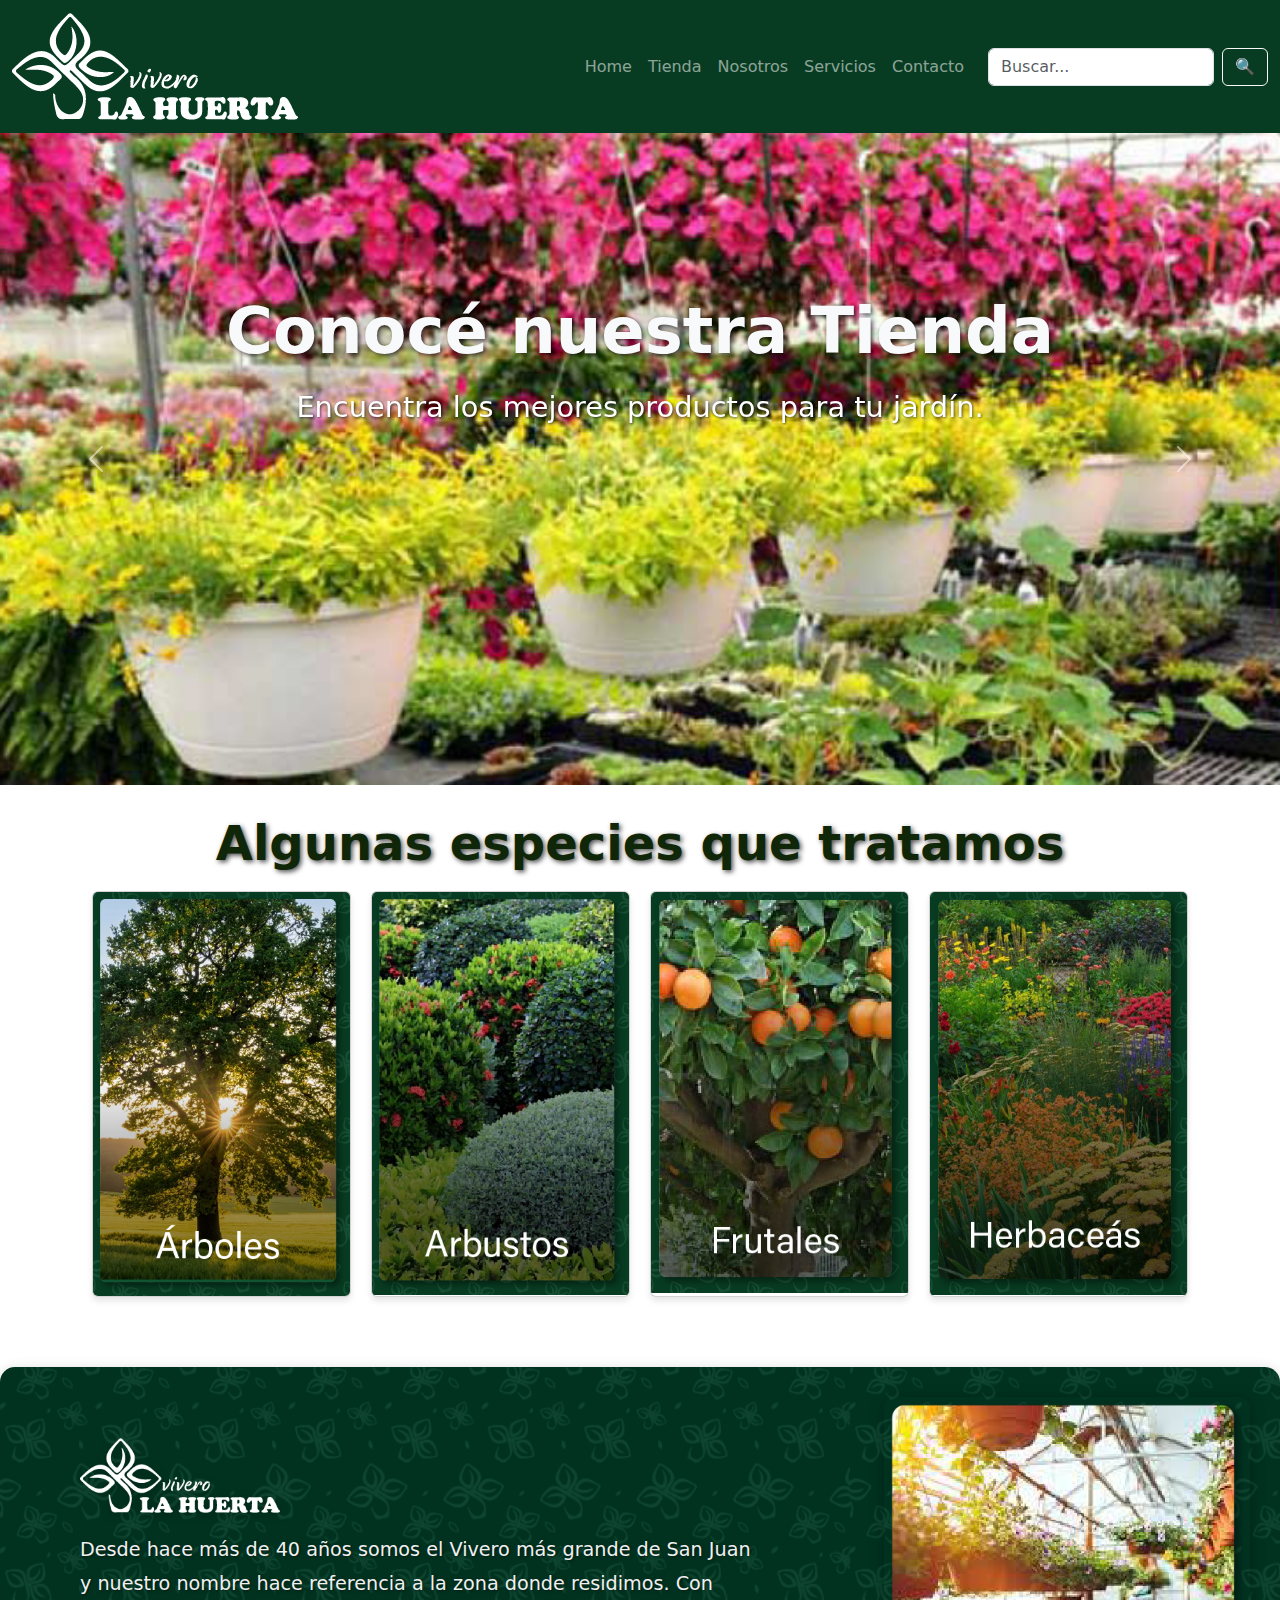
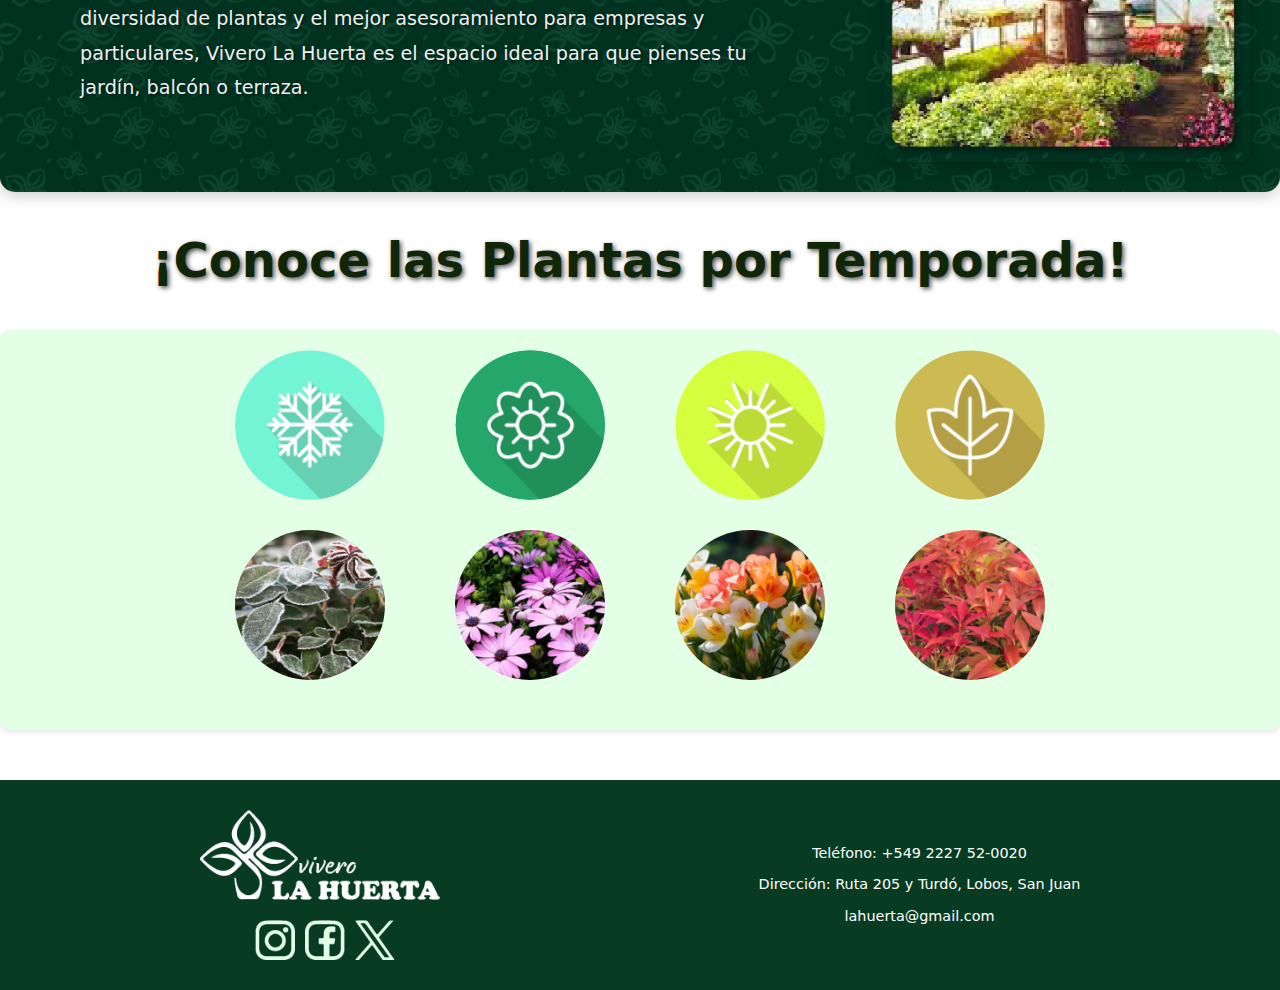
<file: index.html>
<!DOCTYPE html>
<html lang="es">
<head>
  <meta charset="UTF-8">
  <meta name="viewport" content="width=device-width, initial-scale=1">
  <title>Home</title>
  <link rel="stylesheet" href="styles/home.css">
  <link href="https://cdn.jsdelivr.net/npm/bootstrap@5.3.0/dist/css/bootstrap.min.css" rel="stylesheet">
 
</head>
<body>
  <!-- Navbar -->
  <nav class="navbar navbar-expand-lg navbar-dark" style="background-color: #083C22;">
    <div class="container-fluid">
      <a class="navbar-brand" href="index.html">
        <img src="img/Recurso 2.png" alt="Logo">
      </a>
      <button class="navbar-toggler" type="button" data-bs-toggle="collapse" data-bs-target="#navbarNav">
        <span class="navbar-toggler-icon"></span>
      </button>
      <div class="collapse navbar-collapse" id="navbarNav">
        <ul class="navbar-nav ms-auto">
	  <li class="nav-item"><a class="nav-link" href="index.html">Home</a></li>
          <li class="nav-item"><a class="nav-link" href="catalogo.html">Tienda</a></li>
          <li class="nav-item"><a class="nav-link" href="nosotros.html">Nosotros</a></li>
          <li class="nav-item"><a class="nav-link" href="servicio.html">Servicios</a></li>
          <li class="nav-item"><a class="nav-link" href="contacto.html">Contacto</a></li>
        </ul>
        <form class="d-flex ms-3">
          <input class="form-control me-2" type="search" placeholder="Buscar..." aria-label="Buscar">
          <button class="btn btn-outline-light" type="submit">🔍</button>
        </form>
      </div>
    </div>
  </nav>

  <!-- Carrusel -->
  <div id="carouselExample" class="carousel slide" data-bs-ride="carousel">
    <div class="carousel-inner">
      <div class="carousel-item active">
        <img src="img/1.png" class="d-block w-100" alt="Imagen 1">
        <div class="carousel-caption">
          <h2><a href="catalogo.html" class="text-light text-decoration-none">Conocé nuestra Tienda</a></h2>
          <p>Encuentra los mejores productos para tu jardín.</p>
        </div>
      </div>
      <div class="carousel-item">
        <img src="img/2.png" class="d-block w-100" alt="Imagen 2">
        <div class="carousel-caption">
          <h2><a href="nosotros.html" class="text-light text-decoration-none">Sobre Nosotros</a></h2>
          <p>Descubre nuestra pasión por la naturaleza.</p>
        </div>
      </div>
      <div class="carousel-item">
        <img src="img/3.png" class="d-block w-100" alt="Imagen 3">
        <div class="carousel-caption">
          <h2><a href="servicio.html" class="text-light text-decoration-none">Nuestros Servicios</a></h2>
          <p>Te ofrecemos asesoramiento personalizado.</p>
        </div>
      </div>
    </div>
    <button class="carousel-control-prev" type="button" data-bs-target="#carouselExample" data-bs-slide="prev">
      <span class="carousel-control-prev-icon"></span>
      <span class="visually-hidden">Anterior</span>
    </button>
    <button class="carousel-control-next" type="button" data-bs-target="#carouselExample" data-bs-slide="next">
      <span class="carousel-control-next-icon"></span>
      <span class="visually-hidden">Siguiente</span>
    </button>
</div>
	<!-- Especies que Tratamos --> 
	<div class="container">
    <h1 class="tituloss">Algunas especies que tratamos</h1>
    <div class="grid">
      <a href="catalogo.html" class="card">
        <img src="img/sec 4.png" alt="Árboles">
       
      </a>
      <a href="catalogo.html" class="card">
        <img src="img/sec3.png" alt="Arbustos">
       
      </a>
      <a href="catalogo.html" class="card">
        <img src="img/sec2.png" alt="Frutales">
        
      </a>
      <a href="catalogo.html" class="card">
        <img src="img/sec1.png" alt="Herbáceas">
        
      </a>
    </div>
  </div>
	
	
	
		<!-- Secciones a nosotros --> 
 <div class="nosotros">
	 
    <div class="texto">
     <img src="img/Recurso 2.png" alt="Logo" class="logo-n">
      <p class="fuente">Desde hace más de 40 años somos el Vivero más grande de San Juan y nuestro nombre hace referencia a la zona donde residimos. Con diversidad de plantas y el mejor asesoramiento para empresas y particulares, Vivero La Huerta es el espacio ideal para que pienses tu jardín, balcón o terraza.</p> 
	
    </div>
    <img src="img/nosotros foto.png" alt="foto" class="foto" >	
  </div>
	<!--Plantas por temporada-->

 <h1 class="tituloss">¡Conoce las Plantas por Temporada!</h1>
   <div class="panel">
        <div class="season">
            <a href="catalogo.html"><img src="img/invierno.png" alt="Icono Invierno"></a>
            <img class="plant" src="img/invierno img.png" alt="Planta Invierno">
        </div>
        <div class="season">
            <a href="catalogo.html"><img src="img/primavera.png" alt="Icono Primavera"></a>
            <img class="plant" src="img/primavera img.png" alt="Planta Primavera">
        </div>
        <div class="season">
            <a href="catalogo.html"><img src="img/verano.png" alt="Icono Verano"></a>
            <img class="plant" src="img/verano img.png" alt="Planta Verano">
        </div>
        <div class="season">
            <a href="catalogo.html"><img src="img/otoño.png" alt="Icono Otoño"></a>
            <img class="plant" src="img/otoño img.png" alt="Planta Otoño">
        </div>
    </div>

    <!-- Footer -->
    <footer class="footer">
        <div class="footer-content">
            <div class="left-section">
                <div class="logo">
                          <a class="logo" href="index.html">
                          <img src="img/Recurso 2.png" alt="Logo">
                    
                </div>
                <div class="social-icons">
                    <a href="https://www.instagram.com/"><img src="img/inst.png" alt="Instagram"></a>
                    <a href="https://www.facebook.com/"><img src="img/fb.png" alt="Facebook"></a>
                    <a href="https://x.com/"><img src="img/x.png" alt="X"></a>
                </div>
            </div>
            <div class="right-section contact-info">
                <p class="fuente">Teléfono: +549 2227 52-0020</p>
                <p class="fuente">Dirección: Ruta 205 y Turdó, Lobos, San Juan</p>
                <p><a href="mailto:lahuerta@gmail.com" class="fuente">lahuerta@gmail.com</a></p>
            </div>
        </div>
    </footer>

    
  <!-- Bootstrap JS -->
  
<script src="https://cdn.jsdelivr.net/npm/bootstrap@5.3.0/dist/js/bootstrap.bundle.min.js"></script>
</body>
</html>
</file>
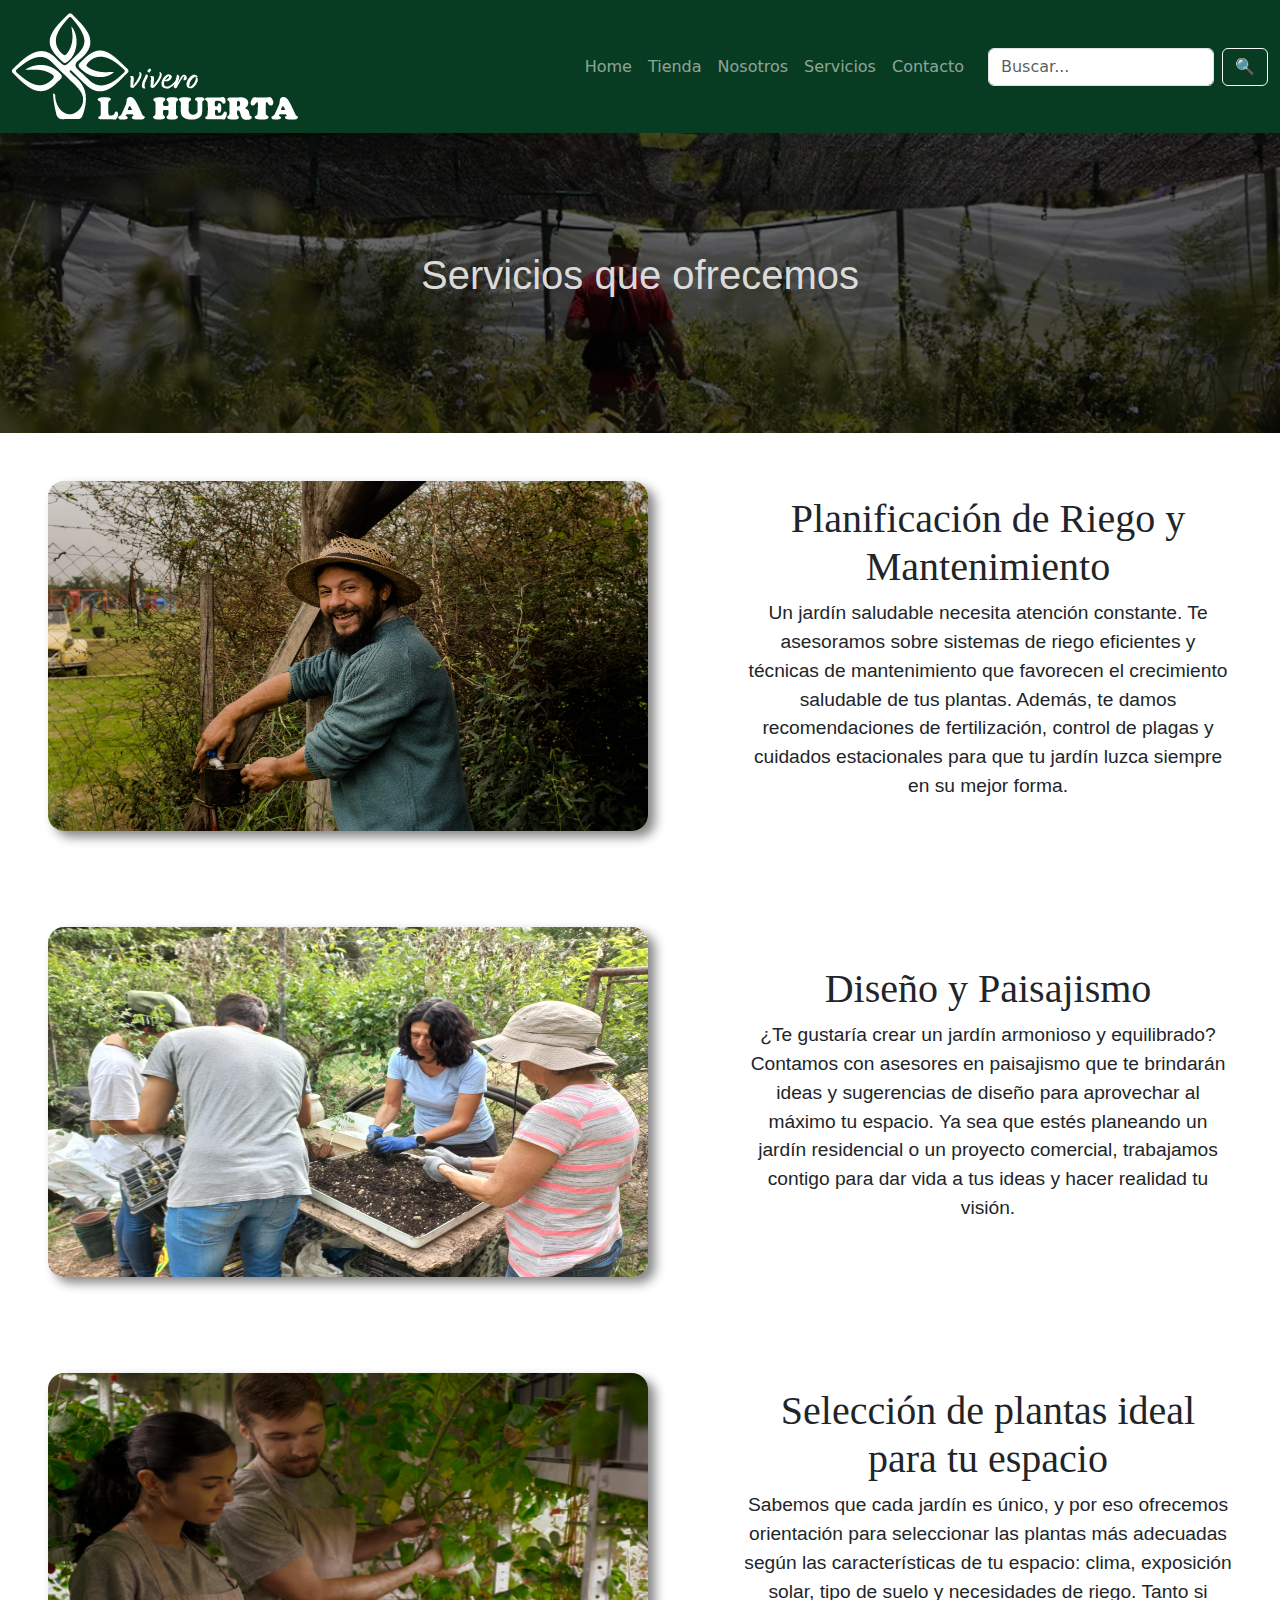
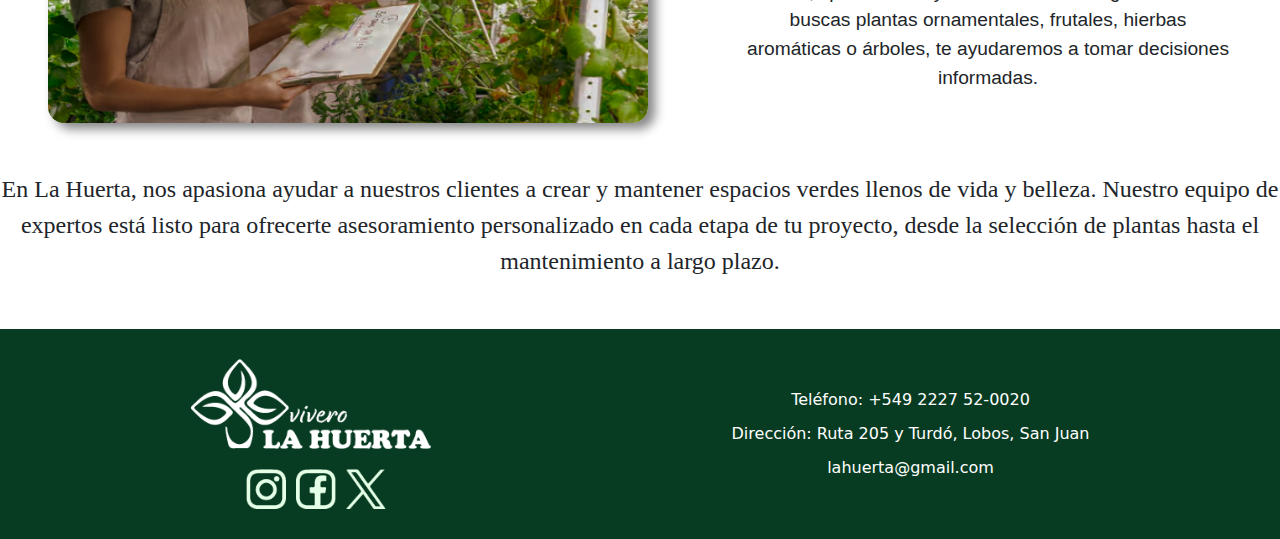
<file: servicio.html>
<!DOCTYPE html>
<html lang="en">
<head>
    <meta charset="UTF-8">
    <meta name="viewport" content="width=device-width, initial-scale=1.0">
    <title>Servicios</title>
    <link href="https://cdn.jsdelivr.net/npm/bootstrap@5.3.3/dist/css/bootstrap.min.css" rel="stylesheet" integrity="sha384-QWTKZyjpPEjISv5WaRU9OFeRpok6YctnYmDr5pNlyT2bRjXh0JMhjY6hW+ALEwIH" crossorigin="anonymous">
    <link rel="stylesheet" href="styles/servicios.css">
</head>
<body>
<!-- Navbar -->
  <nav class="navbar navbar-expand-lg navbar-dark" style="background-color: #083C22;">
    <div class="container-fluid">
      <a class="navbar-brand" href="index.html">
        <img src="img/Recurso 2.png" alt="Logo">
      </a>
      <button class="navbar-toggler" type="button" data-bs-toggle="collapse" data-bs-target="#navbarNav">
        <span class="navbar-toggler-icon"></span>
      </button>
      <div class="collapse navbar-collapse" id="navbarNav">
        <ul class="navbar-nav ms-auto">
         <li class="nav-item"><a class="nav-link" href="index.html">Home</a></li>
          <li class="nav-item"><a class="nav-link" href="catalogo.html">Tienda</a></li>
          <li class="nav-item"><a class="nav-link" href="nosotros.html">Nosotros</a></li>
          <li class="nav-item"><a class="nav-link" href="servicio.html">Servicios</a></li>
          <li class="nav-item"><a class="nav-link" href="contacto.html">Contacto</a></li>
        </ul>
        <form class="d-flex ms-3">
          <input class="form-control me-2" type="search" placeholder="Buscar..." aria-label="Buscar">
          <button class="btn btn-outline-light" type="submit">🔍</button>
        </form>
      </div>
    </div>
  </nav>




<!-- info -->
    
    <div class="fondo">
    <p>Servicios que ofrecemos</p>
    </div>
    <div class="div-1 container">
        <img class="col-xl-7" src="img/fondo.jpg" alt="">
        <div class="col-xl-5">
            <h1>Planificación de Riego y Mantenimiento</h1>
            <p>Un jardín saludable necesita atención constante. Te asesoramos sobre sistemas de riego eficientes y técnicas de mantenimiento que favorecen el crecimiento saludable de tus plantas. Además, te damos recomendaciones de fertilización, control de plagas y cuidados estacionales para que tu jardín luzca siempre en su mejor forma.</p>
        </div>
    </div>
    <div class="div-1 container">
        <img class="col-xl-7" src="img/nn.jpg" alt="">
        <div class=" col-xl-5">
            <h1>Diseño y Paisajismo </h1>
            <p>¿Te gustaría crear un jardín armonioso y equilibrado? Contamos con asesores en paisajismo que te brindarán ideas y sugerencias de diseño para aprovechar al máximo tu espacio. Ya sea que estés planeando un jardín residencial o un proyecto comercial, trabajamos contigo para dar vida a tus ideas y hacer realidad tu visión.</p>
        </div>
    </div> 
    <div class="div-1 container">
        <img class="col-xl-7" src="img/asd.PNG" alt="">
        <div class=" col-xl-5">
            <h1>Selección de plantas ideal para tu espacio</h1>
            <p>Sabemos que cada jardín es único, y por eso ofrecemos orientación para seleccionar las plantas más adecuadas según las características de tu espacio: clima, exposición solar, tipo de suelo y necesidades de riego. Tanto si buscas plantas ornamentales, frutales, hierbas aromáticas o árboles, te ayudaremos a tomar decisiones informadas.</p>
        </div>
    </div>
    <p class=" frase col-12">En La Huerta, nos apasiona ayudar a nuestros clientes a crear y mantener espacios verdes llenos de vida y belleza. Nuestro equipo de expertos está listo para ofrecerte asesoramiento personalizado en cada etapa de tu proyecto, desde la selección de plantas hasta el mantenimiento a largo plazo.</p>
    <!-- Footer -->
     <!-- Footer -->
    <footer class="footer">
        <div class="footer-content">
            <div class="left-section">
                <div class="logo">
                    <a class="logo" href="index.html">
                    <img src="img/Recurso 2.png" alt="Vivero La Huerta Logo">
                    
                </div>
                <div class="social-icons">
                    <a href="https://www.facebook.com/"><img src="img/inst.png" alt="Instagram"></a>
                    <a href="https://www.instagram.com/"><img src="img/fb.png" alt="Facebook"></a>
                    <a href="https://x.com/"><img src="img/x.png" alt="X"></a>
                </div>
            </div>
            <div class="right-section contact-info">
                <p class="fuente">Teléfono: +549 2227 52-0020</p>
                <p class="fuente">Dirección: Ruta 205 y Turdó, Lobos, San Juan</p>
                <p><a href="mailto:lahuerta@gmail.com" class="fuente">lahuerta@gmail.com</a></p>
            </div>
        </div>
    </footer>
    <script src="https://cdn.jsdelivr.net/npm/bootstrap@5.3.3/dist/js/bootstrap.bundle.min.js" integrity="sha384-YvpcrYf0tY3lHB60NNkmXc5s9fDVZLESaAA55NDzOxhy9GkcIdslK1eN7N6jIeHz" crossorigin="anonymous"></script>    
</body>
</html>
</file>
<file: styles/home.css>
/* Estilos generales */
.body {
    background-color: #E3FFE5;
    margin: 0px;
    font-family: "Gill Sans", "Gill Sans MT", "Myriad Pro", "DejaVu Sans Condensed", Helvetica, Arial, sans-serif;
    line-height: 1.6;
    color: #083C22; /* Texto oscuro que combina con el tema */
}

.h1, h2, h3, h4, h5, h6 {
    margin: 0;
    font-weight: bold;
    color: #013220;
	overflow-wrap: break-word;
}

.p {
    margin: 0 0 1em;
}

/* Encabezado */
.header {
    display: flex;
    align-items: center;
    justify-content: space-between;
    padding: 20px 40px;
    background-color: #083C22;
    color: #fff;
    height: auto;
    box-shadow: 0 2px 5px rgba(0, 0, 0, 0.2);
	margin-bottom: 1px;
}

.logo img {
    width: 15em;
    height: auto;
    margin-bottom: 0;
}

.nav-links ul {
    display: flex;
    gap: 30px;
    list-style: none;
    margin: 0;
    padding: 0;
}

.nav-links ul li a {
    text-decoration: none;
    color: white;
    font-size: 16px;
    font-weight: bold;
    padding: 5px 15px;
    border: 2px solid transparent;
    border-radius: 20px;
    transition: all 0.3s;
}

.nav-links ul li a:hover {
    background-color: #4CAF50;
    color: #083C22;
}

/* Barra de búsqueda */
.search-container input[type="text"] {
    padding: 8px 12px;
    border-radius: 20px;
    border: 1.5px solid #4CAF50;
    width: 220px;
    background-color: transparent;
    font-size: 14px;
    transition: all 0.3s;
}

.search-container input[type="text"]:focus {
    border-color: #083C22;
    outline: none;
}

.container {
    max-width: 1200px; /* Ajusta según lo necesario */
    margin: 0 auto; /* Centra el contenido */
    padding: 0 15px; /* Espaciado lateral para pantallas pequeñas */
}

/*Carrusel*/

/* Estilo para las letras */
.carousel-caption h2 {
    margin-top: 10px;
    font-size: 4rem; /* Tamaño grande para pantallas grandes */
    font-weight: bold;
    line-height: 1.2; /* Ajusta el espaciado entre líneas */
    text-shadow: 2px 2px 5px rgba(0, 0, 0, 0.7); /* Sombra para contraste */
    color: #fff; /* Asegura que el texto sea visible */
}

.carousel-caption p {
    font-size: 1.8rem;
    margin-top: 1rem;
    text-shadow: 1px 1px 3px rgba(0, 0, 0, 0.7); /* Sombra para contraste */
    color: #fff;
}

/* Efecto de desvanecimiento en el texto */
.carousel-caption {
    position: absolute;
	top: 20%; /* Posiciona verticalmente al 50% del contenedor */
    bottom: 15%; /* Ajusta la posición vertical del texto */
    left: 50%;
    text-align: center;
    max-width: 90%; /* Limita el ancho del texto para evitar desbordes */
    padding: 20px; /* Espacio interno para evitar que el texto toque los bordes */
    opacity: 0;
    transition: opacity 1s ease-in-out; /* Transición suave */
}

.carousel-item.active .carousel-caption {
  opacity: 1;
}
.carousel-item img {
    width: 100%; /* La imagen ocupa todo el ancho disponible */
    height: auto; /* Mantiene la proporción */
    object-fit: cover; /* Evita deformaciones en imágenes */
}
/* Estilos responsivos */
@media (max-width: 1024px) {
    .carousel-caption h2 {
        font-size: 3rem; /* Ajusta el tamaño del texto en pantallas medianas */
    }
    .carousel-caption p {
        font-size: 1.5rem;
    }
}

@media (max-width: 768px) {
    .carousel-caption {
        bottom: 20%; /* Subir el texto para pantallas pequeñas */
        max-width: 80%; /* Reduce el ancho del texto */
    }
    .carousel-caption h2 {
        font-size: 2.2rem; /* Reducir tamaño */
    }
    .carousel-caption p {
        font-size: 1.2rem;
        margin-top: 0.5rem;
    }
}

@media (max-width: 480px) {
    .carousel-caption {
        bottom: 25%; /* Ajustar para pantallas muy pequeñas */
        padding: 0 10px; /* Menos espacio en los bordes */
    }
    .carousel-caption h2 {
        font-size: 1.8rem; /* Texto más pequeño */
    }
    .carousel-caption p {
        font-size: 1rem;
    }
}

/* Especias */

.container {
  text-align: center;
  padding: 20px;
}

h1 {
  color: #1A4E1B;
  font-size: 24px;
  margin-bottom: 20px;
}

/* Estilo de la cuadrícula */
.grid {
  display: grid;
  grid-template-columns: repeat(auto-fit, minmax(200px, 1fr)); /* Adaptable a pantallas pequeñas */
  gap: 20px;
  padding: 10px;
}

/* Estilo de las tarjetas */
.card {
  position: relative;
  border-radius: 12px;
  overflow: hidden; /* Evita desbordes */
  text-decoration: none;
  color: inherit;
  box-shadow: 0 4px 6px rgba(0, 0, 0, 0.1);
  transition: transform 0.3s ease, box-shadow 0.3s ease;
}

.card:hover {
  transform: translateY(-5px); /* Levanta ligeramente la tarjeta */
  box-shadow: 0 8px 15px rgba(0, 0, 0, 0.2);
}

.card img {
  width: 100%;
  height: auto;
  object-fit: cover; /* Asegura que las imágenes llenen la tarjeta */
  transition: opacity 0.3s ease;
  background-image: url('../img/marca de agua.png');
  background-color: #083C22;
}

.card:hover img {
  opacity: 0.8; /* Cambia la opacidad al pasar el cursor */
}



/* PANEL NOSOTROS */
.nosotros {
    display: flex;
    flex-direction: row;
    align-items: center;
    justify-content: space-between;
    padding: 30px;
    background-color: #013220;
    background-image: url('../img/marca de agua.png');
    background-repeat: repeat;
    background-size: 850px; /* Ajuste del tamaño del fondo */
    color: #ffffff;
    border-radius: 15px;
    margin: 40px 0;
    box-shadow: 0 4px 15px rgba(0, 0, 0, 0.2); /* Sombra alrededor */
}

.nosotros .texto {
    max-width: 55%;
    font-size: 1.2rem;
    line-height: 1.8;
    margin-left: 50px;
    color: #f0f0f0; /* Contraste más claro */
    text-shadow: 1px 1px 3px rgba(0, 0, 0, 0.5); /* Sombras en el texto */
}

.nosotros img.logo-n {
    max-width: 200px;
    margin-right: 50px;
    margin-bottom: 20px;
    filter: drop-shadow(0px 2px 5px rgba(0, 0, 0, 0.3)); /* Sombra al logo */
}

.nosotros .foto {
    max-width: 30%;
    border-radius: 10px;
    box-shadow: 0 2px 15px rgba(0, 0, 0, 0.3); /* Sombra más intensa */
    transition: transform 0.3s ease, box-shadow 0.3s ease;
}

.nosotros .foto:hover {
    transform: scale(1.05); /* Zoom al pasar el mouse */
    box-shadow: 0 4px 20px rgba(0, 0, 0, 0.5);
}

/* Responsividad */
@media (max-width: 768px) {
    .nosotros {
        flex-direction: column;
        text-align: center;
        padding: 20px;
    }

    .nosotros .texto {
        max-width: 100%;
        margin: 20px 0;
    }

    .nosotros .foto {
        max-width: 80%;
        margin: 0 auto;
    }

    .nosotros img.logo-n {
        margin: 0 auto 20px;
    }
}

/*Plantas por temporada*/

.panel {
    display: flex;
    justify-content: center;
    padding: 20px;
    background-color: #E3FFE5;
    border-radius: 10px;
    margin: 40px 0;
    box-shadow: 0 2px 5px rgba(0, 0, 0, 0.1);
	flex-wrap: wrap; /* Permitir que se ajusten a varias líneas */
	gap: 20px; /* Espaciado entre ellos */
}

.season {
    text-align: center;
    max-width: 200px;

}

.season img {
    width: 150px;
    height: 150px;
    border-radius: 50%;
    margin-bottom: 30px;
    transition: transform 0.3s;
}

.season img:hover {
    transform: scale(1.05);
}

.season .plant {
    font-size: 0.9rem;
    color: #083C22;
}

@media (max-width: 768px) {
    .season {
        flex: 1 1 calc(50% - 20px); /* Dos elementos por fila */
    }
}

@media (max-width: 480px) {
    .season {
        flex: 1 1 100%; /* Un elemento por fila */
    }
}


/* footer */


.footer {
    background-color: #083C22; /* Fondo verde oscuro */
    color: white; /* Texto blanco */
    padding: 20px;
	margin-top: 50px;
	box-sizing: border-box;
}

.footer .footer-content {
    display: flex;
    justify-content: space-around;
    align-items: center;
    max-width: 1200px;
    margin: auto;
	padding: 10px;
	flex-wrap: wrap;
	gap: 20px;
	text-align: center;
}

.footer .left-section {
    display: flex;
    flex-direction: column;
    align-items: center;
    text-align: center;
}

.footer .logo img {
    max-width: 500px; /* Ajusta el tamaño del logo*/
    margin-bottom: 10px;
}

.footer .social-icons {
    display: flex;
    gap: 10px;
    margin-top: 10px;
}

.footer .social-icons img {
    width: 40px; /* Ajusta el tamaño de los iconos sociales */
    height: 40px;
    transition: transform 0.3s ease-in-out;
}

.footer .social-icons img:hover {
    transform: scale(1.2); /* Efecto al pasar el mouse */
}

.footer .right-section {
    display: flex;
    flex-direction: column;
    text-align: center;
}

.footer .right-section p {
    margin: 5px 0;
}

.footer .right-section a {
    color: white;
    text-decoration: none;
    transition: color 0.3s ease-in-out;
}

.footer .right-section a:hover {
    color: #F0A500; /* Cambia de color al pasar el mouse */
}
.footer .fuente {
	font: "Gill Sans", "Gill Sans MT", "Myriad Pro", "DejaVu Sans Condensed", Helvetica, Arial, "sans-serif"
}
/* Breakpoints para pantallas más pequeñas */
@media (max-width: 1024px) {
    .footer .footer-content {
        flex-direction: column;
        text-align: center;
        gap: 15px;
    }

    .footer .left-section,
    .footer .right-section {
        width: 100%;
    }
}

@media (max-width: 768px) {
    .footer .social-icons img {
        width: 35px; /* Iconos más pequeños */
        height: 35px;
    }
}

@media (max-width: 480px) {
    .footer {
        padding: 10px;
    }

    .footer .logo img {
        max-width: 150px; /* Reduce más el logo */
    }

    .footer .social-icons {
        gap: 5px; /* Menos espacio entre los iconos */
    }

    .footer .social-icons img {
        width: 30px; /* Tamaño aún más pequeño */
        height: 30px;
    }

    .footer .right-section p {
        font-size: 0.9rem; /* Texto más pequeño */
    }
}.tituloss {
	font-size: 2rem;
	margin-top: 10px;
    font-size: 3rem; /* Tamaño grande para pantallas grandes */
    font-weight: bold;
    line-height: 1.2; /* Ajusta el espaciado entre líneas */
    text-shadow: 2px 2px 5px rgba(0, 0, 0, 0.7); /* Sombra para contraste */
    color: #0F2708; /* Asegura que el texto sea visible */
	text-align: center
}

    .footer .right-section p {
        font-size: 0.9rem; /* Texto más pequeño */
    }
}
</file>
<file: styles/servicios.css>
@import url('https://fonts.googleapis.com/css2?family=Kodchasan:ital,wght@0,200;0,300;0,400;0,500;0,600;0,700;1,200;1,300;1,400;1,500;1,600;1,700&family=Playfair+Display+SC:ital,wght@0,400;0,700;0,900;1,400;1,700;1,900&family=Tiny5&display=swap');
.body{
	background-image: url('../img/marca de agua.png');
	background-color: #E3FFE5;
}
/* Encabezado */
.header {
    display: flex;
    align-items: center;
    justify-content: space-between;
    padding: 20px 40px;
    background-color: #083C22;
    color: #fff;
    height: auto;
    box-shadow: 0 2px 5px rgba(0, 0, 0, 0.2);
	margin-bottom: 1px;
}

.logo img {
    width: 15em;
    height: auto;
    margin-bottom: 0;
}

.nav-links ul {
    display: flex;
    gap: 30px;
    list-style: none;
    margin: 0;
    padding: 0;
}

.nav-links ul li a {
    text-decoration: none;
    color: white;
    font-size: 16px;
    font-weight: bold;
    padding: 5px 15px;
    border: 2px solid transparent;
    border-radius: 20px;
    transition: all 0.3s;
}

.nav-links ul li a:hover {
    background-color: #4CAF50;
    color: #083C22;
}

/* Barra de búsqueda */
.search-container input[type="text"] {
    padding: 8px 12px;
    border-radius: 20px;
    border: 1.5px solid #4CAF50;
    width: 220px;
    background-color: transparent;
    font-size: 14px;
    transition: all 0.3s;
}

.search-container input[type="text"]:focus {
    border-color: #083C22;
    outline: none;
}

.container {
    max-width: 1200px; /* Ajusta según lo necesario */
    margin: 0 auto; /* Centra el contenido */
    padding: 0 15px; /* Espaciado lateral para pantallas pequeñas */
}

header{
    display: flex;
    justify-content: space-between;
    background-color: #042716;
    align-items: center;
    font-family: sans-serif;
    border-bottom: 1px solid rgb(5, 54, 22);
    position: sticky;
    padding: 1rem;
}
header img{
    width: 200px;
    height: 100px;
}
header ul{
    display: flex;
    gap: 4rem;
    margin: 1rem;
    list-style-type: none;
}
header a{
    text-decoration: none;
    color: #dee0de;
    font-size: 1.1rem;
    padding:6px;
    border-radius: 1rem;
    transition: .4s;
    border: 1px solid rgb(144, 146, 144);
}
header a:hover{
    background-color: rgb(7, 99, 54)
}
header div {
    display: flex;
    flex-direction: column;
    align-items: center;
}
header input{
    border-radius: 5px;
    border: 1px solid black;
    padding: 3px;
}

.lupa{
    display: flex;
    flex-direction: initial;
    gap: 1rem;
}
.lupa img{
    height: 25px;
    width: 25px;
}

.fondo{
    background-image: url('../img/sikduf.webp');
    background-size: cover;
    height: 300px;
    position: relative;
    background-position:center ;
    display: flex;
    justify-content: center;
    align-items: center;
}
.fondo::before{
    content:'';
	position: absolute;
    top: 0;
	bottom: 0;
	left: 0;
	right: 0;
	background-color: rgba(0,0,0,0.6);
}
.fondo p{
    color: rgba(224, 224, 224, 0.973);
    position: relative;
    font-size: 2.5rem;
    font-family: sans-serif;
}
.div-1{
    display: flex;
    text-align: center;
    align-items: center;
    justify-content: center;
}
.div-1 img{
    margin: 3rem;
    border-radius: 1rem;
    height: 350px;
    width: 600px;
    -webkit-box-shadow: 7px 6px 11px 0px rgba(133,133,133,1);
    -moz-box-shadow: 7px 6px 11px 0px rgba(133,133,133,1);
    box-shadow: 7px 6px 11px 0px rgba(133,133,133,1);
    transition: .4s;
}

.div-1 img:hover{
    transform: scale(1.1);
}

.div-1 div  {
    margin: 3rem;
    display: flex;
    flex-direction: column;
    align-items: center;
}
.div-1 p{
    font-size: 1.2rem;
    font-family: sans-serif;
}
.div-1 h1{
    font-family: playfair display;
}
.frase{
    font-size: 1.5rem;
    text-align: center;
    font-family: playfair display;
}

.buscar img{
    width: 30px;
    height: 30px;
}

/* footer */


.footer {
    background-color: #083C22; /* Fondo verde oscuro */
    color: white; /* Texto blanco */
    padding: 20px;
	margin-top: 50px;
	box-sizing: border-box;
}

.footer .footer-content {
    display: flex;
    justify-content: space-around;
    align-items: center;
    max-width: 1200px;
    margin: auto;
	padding: 10px;
	flex-wrap: wrap;
	gap: 20px;
	text-align: center;
}

.footer .left-section {
    display: flex;
    flex-direction: column;
    align-items: center;
    text-align: center;
}

.footer .logo img {
    max-width: 500px; /* Ajusta el tamaño del logo*/
    margin-bottom: 10px;
}

.footer .social-icons {
    display: flex;
    gap: 10px;
    margin-top: 10px;
}

.footer .social-icons img {
    width: 40px; /* Ajusta el tamaño de los iconos sociales */
    height: 40px;
    transition: transform 0.3s ease-in-out;
}

.footer .social-icons img:hover {
    transform: scale(1.2); /* Efecto al pasar el mouse */
}

.footer .right-section {
    display: flex;
    flex-direction: column;
    text-align: center;
}

.footer .right-section p {
    margin: 5px 0;
}

.footer .right-section a {
    color: white;
    text-decoration: none;
    transition: color 0.3s ease-in-out;
}

.footer .right-section a:hover {
    color: #F0A500; /* Cambia de color al pasar el mouse */
}
.footer .fuente {
	font: "Gill Sans", "Gill Sans MT", "Myriad Pro", "DejaVu Sans Condensed", Helvetica, Arial, "sans-serif"
}
/* Breakpoints para pantallas más pequeñas */
@media (max-width: 1024px) {
    .footer .footer-content {
        flex-direction: column;
        text-align: center;
        gap: 15px;
    }

    .footer .left-section,
    .footer .right-section {
        width: 100%;
    }
}

@media (max-width: 768px) {
    .footer .social-icons img {
        width: 35px; /* Iconos más pequeños */
        height: 35px;
    }
}

@media (max-width: 480px) {
    .footer {
        padding: 10px;
    }

    .footer .logo img {
        max-width: 150px; /* Reduce más el logo */
    }

    .footer .social-icons {
        gap: 5px; /* Menos espacio entre los iconos */
    }

    .footer .social-icons img {
        width: 30px; /* Tamaño aún más pequeño */
        height: 30px;
    }

    .footer .right-section p {
        font-size: 0.9rem; /* Texto más pequeño */
    }
.color{
    background-color: #083C22;

}

.hamburguesa{
    width: 35px;
    height: 35px;
}
.navbar{
    display: none;
}





@media (max-width: 960px){
.div-1{
    flex-direction: column;
}
}
@media (max-width: 765px){
    .div-1 h1{
        font-size: 1.4rem;
    }
    .div-1 p{
        font-size: 1rem;
    }
    .div-1 img{
        height: 300px;
        width: 90%;
    }
    .iconop{
        background-color: #083C22;
    }
    header{
        display: none;
    }
    .navbar{
        display: block;
    }
    .frase{
        font-size: 1rem;
    }
    .fuente{
        font-size: 12px;
    }
    .fondo p{
        font-size: 2rem;
        padding-top: 3rem;
    }
    .logo img{
        height: 70px;
        width: 70px;
    }
}
</file>
